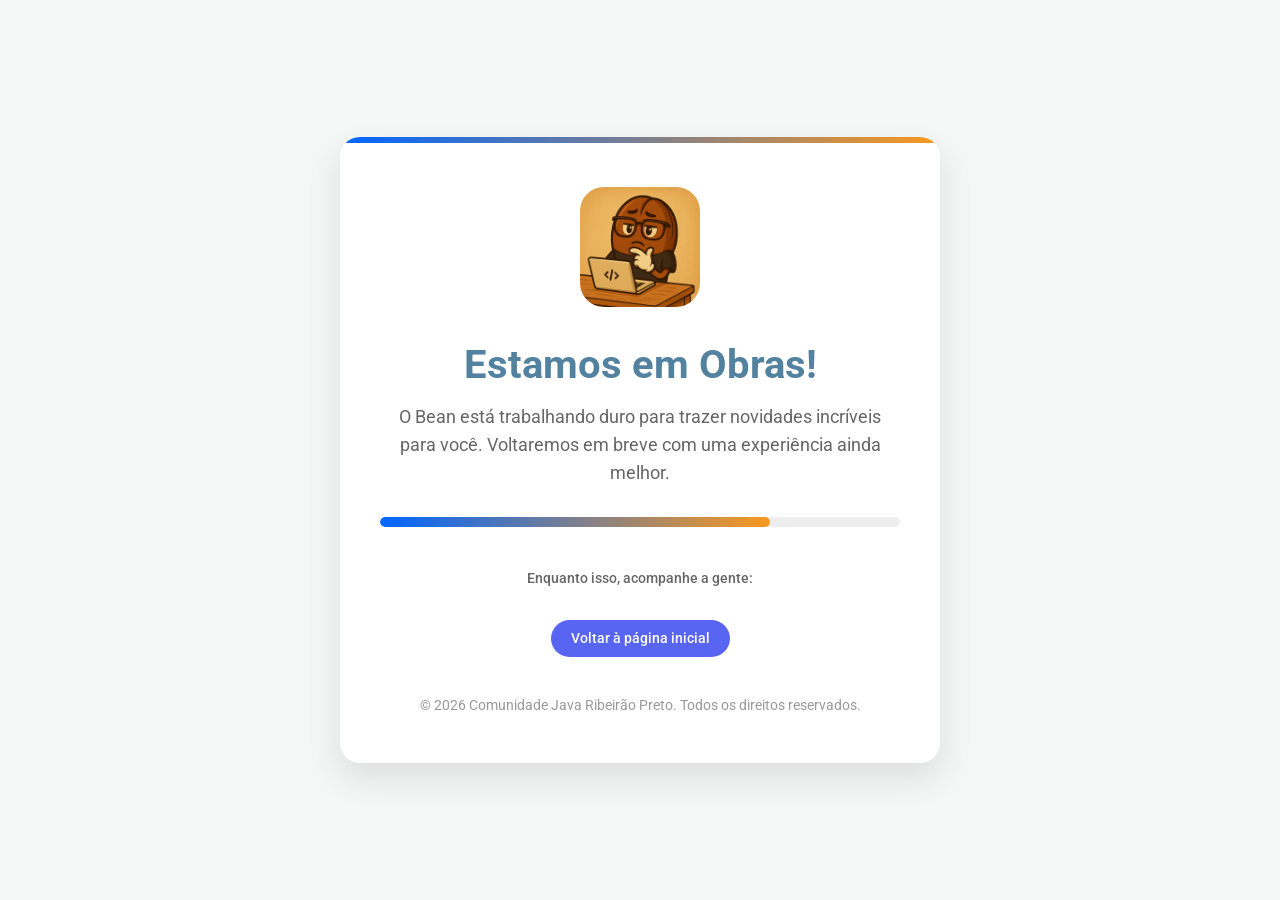
<file: manutencao.html>
<!DOCTYPE html>
<html lang="pt-BR">
<head>
    <meta charset="UTF-8">
    <meta name="viewport" content="width=device-width, initial-scale=1.0">
    <title>Página em Manutenção - Comunidade Java Ribeirão Preto</title>
    <link rel="preconnect" href="https://fonts.googleapis.com">
    <link rel="preconnect" href="https://fonts.gstatic.com" crossorigin>
    <link href="https://fonts.googleapis.com/css2?family=Roboto:wght@300;400;500;700&display=swap" rel="stylesheet">
    <style>
        :root {
            --primary-color: #0066ff;
            --java-brown: #5382a1;
            --accent-color: #f89820;
            --text-primary: #333;
            --text-secondary: #666;
            --white: #ffffff;
            --light-bg: #f4f7f6;
        }

        * {
            margin: 0;
            padding: 0;
            box-sizing: border-box;
        }

        body {
            font-family: 'Roboto', sans-serif;
            background-color: var(--light-bg);
            color: var(--text-primary);
            display: flex;
            align-items: center;
            justify-content: center;
            min-height: 100vh;
            text-align: center;
            padding: 20px;
        }

        .maintenance-container {
            max-width: 600px;
            background: var(--white);
            padding: 50px 40px;
            border-radius: 20px;
            box-shadow: 0 15px 35px rgba(0, 0, 0, 0.1);
            position: relative;
            overflow: hidden;
        }

        .maintenance-container::before {
            content: '';
            position: absolute;
            top: 0;
            left: 0;
            width: 100%;
            height: 6px;
            background: linear-gradient(90deg, var(--primary-color), var(--accent-color));
        }

        .logo {
            max-width: 120px;
            margin-bottom: 30px;
            border-radius: 20%;
        }

        .mascot-container {
            margin-bottom: 30px;
            position: relative;
        }

        .mascot {
            max-width: 180px;
            height: auto;
            animation: float 4s ease-in-out infinite;
        }

        @keyframes float {
            0%, 100% { transform: translateY(0); }
            50% { transform: translateY(-15px); }
        }

        h1 {
            font-size: 2.5rem;
            color: var(--java-brown);
            margin-bottom: 15px;
            font-weight: 700;
        }

        p {
            font-size: 1.1rem;
            color: var(--text-secondary);
            line-height: 1.6;
            margin-bottom: 30px;
        }

        .progress-bar {
            width: 100%;
            height: 10px;
            background: #eee;
            border-radius: 5px;
            margin-bottom: 40px;
            overflow: hidden;
        }

        .progress-fill {
            width: 75%;
            height: 100%;
            background: linear-gradient(90deg, var(--primary-color), var(--accent-color));
            border-radius: 5px;
            animation: progress 2s ease-in-out infinite alternate;
        }

        @keyframes progress {
            from { opacity: 0.7; }
            to { opacity: 1; }
        }

        .social-links {
            display: flex;
            justify-content: center;
            gap: 20px;
            margin-top: 20px;
        }

        .social-btn {
            text-decoration: none;
            color: var(--white);
            padding: 10px 20px;
            border-radius: 30px;
            font-weight: 500;
            font-size: 0.9rem;
            transition: all 0.3s ease;
        }

        .whatsapp { background-color: #25d366; }
        .discord { background-color: #5865f2; }

        .social-btn:hover {
            transform: translateY(-3px);
            box-shadow: 0 5px 15px rgba(0, 0, 0, 0.1);
            filter: brightness(1.1);
        }

        .footer-text {
            margin-top: 40px;
            font-size: 0.85rem;
            color: #999;
        }

        @media (max-width: 480px) {
            h1 { font-size: 1.8rem; }
            .maintenance-container { padding: 40px 20px; }
        }
    </style>
</head>
<body>
    <div class="maintenance-container">
        <img src="assets/JavaBoyPensando.png" alt="Java Boy Pensando em Manutenção " class="logo" onerror="this.style.display='none'">
        
        <!-- <div class="mascot-container">
            <img src="assets/COMPARTILHADO-ComunidadeJava.png" alt="Bean em manutenção" class="mascot">
        </div> -->

        <h1>Estamos em Obras!</h1>
        <p>O Bean está trabalhando duro para trazer novidades incríveis para você. Voltaremos em breve com uma experiência ainda melhor.</p>

        <div class="progress-bar">
            <div class="progress-fill"></div>
        </div>

        <p style="font-size: 0.9rem; font-weight: 500;">Enquanto isso, acompanhe a gente:</p>
        
        <!--         
        <div class="social-links">
            <a href="https://chat.whatsapp.com/LoqCp0AbmDm2FfRO1XLM27" class="social-btn whatsapp" target="_blank">📱 WhatsApp</a>
            <a href="https://discord.gg/TqcZJE6B" class="social-btn discord" target="_blank">💬 Discord</a>
        </div>
        -->

        <div class="social-links">
            <a href="index.html" class="social-btn discord">Voltar à página inicial</a>
        </div>

        <div class="footer-text">
            &copy; 2026 Comunidade Java Ribeirão Preto. Todos os direitos reservados.
        </div>
    </div>
</body>
</html>
</file>
